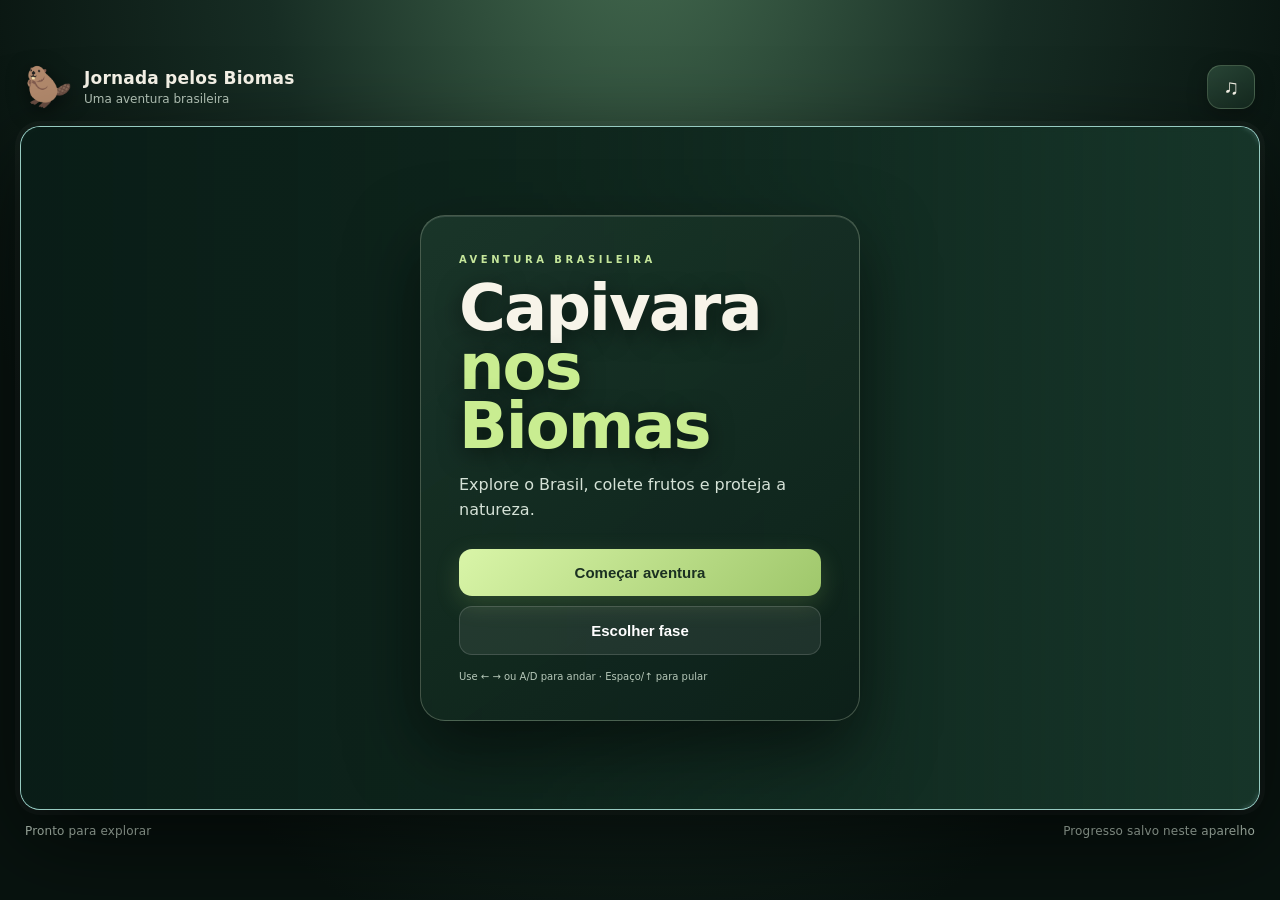
<file: index.html>
<!doctype html><html lang="pt-BR"><head><base target="_top"><meta charset="utf-8"><meta name="viewport" content="width=device-width,initial-scale=1,maximum-scale=1,user-scalable=no"><title>Capivara — Jornada pelos Biomas</title><style>
:root{color-scheme:dark;font-family:Inter,system-ui,-apple-system,Segoe UI,sans-serif;background:#08130f;color:#f7f4e9}*{box-sizing:border-box}body{margin:0;min-height:100svh;background:radial-gradient(ellipse at 50% -15%,#466d51 0,#172d24 42%,#08130f 78%);display:grid;place-items:center;padding:16px}#app{width:min(1240px,100%);display:flex;flex-direction:column;gap:14px}.topbar,footer{display:flex;align-items:center;justify-content:space-between}.topbar{padding:3px 5px}.brand{display:flex;align-items:center;gap:12px}.brand-icon{font-size:38px;filter:drop-shadow(0 5px 10px #0008)}.brand strong{display:block;font-size:17px;letter-spacing:.2px}.brand small,footer{color:#b8c8bb;font-size:12px}.icon-btn{border:1px solid #91ad8a55;background:linear-gradient(145deg,#294536,#14291f);color:#f7f4e9;border-radius:14px;padding:9px 15px;font-size:21px;box-shadow:0 7px 20px #0004}#stage{position:relative;width:100%;aspect-ratio:16/9;max-height:76svh;background:#76b9d2;border:1px solid #c7e7a766;border-radius:20px;overflow:hidden;box-shadow:0 28px 90px #0009,0 0 0 5px #ffffff08,inset 0 0 30px #fff2}canvas{width:100%;height:100%;display:block;touch-action:none;image-rendering:auto}.overlay{position:absolute;inset:0;display:grid;place-items:center;background:linear-gradient(90deg,#081a15e8 0%,#0c2018c9 42%,#10251c30 100%);backdrop-filter:blur(2px)}.overlay.hidden{display:none}.panel{width:min(440px,90%);padding:clamp(20px,4vw,38px);border:1px solid #e2f0ce40;border-radius:25px;background:linear-gradient(145deg,#1c382bdF,#0d2019f2);box-shadow:0 28px 70px #0008,inset 0 1px #ffffff20}.eyebrow{font-size:10px;letter-spacing:3.5px;color:#c5e69b;font-weight:900}.panel h1{font-size:clamp(36px,6vw,64px);line-height:.92;margin:14px 0 16px;letter-spacing:-2px;text-shadow:0 5px 25px #0008}.panel h1 em{color:#c9ed91;font-style:normal}.panel p{color:#d5e2d7;line-height:1.6}.primary,.secondary{width:100%;border:0;border-radius:13px;padding:15px;font-weight:850;margin-top:10px;font-size:15px;transition:transform .16s,filter .16s;cursor:pointer}.primary:hover,.secondary:hover{transform:translateY(-2px);filter:brightness(1.08)}.primary{background:linear-gradient(135deg,#d9f5a8,#9fc76b);color:#1b3021;box-shadow:0 8px 25px #9fc76b33}.secondary{background:#ffffff13;color:#fff;border:1px solid #ffffff25}.panel small{display:block;color:#b6c8b9;font-size:10px;margin-top:16px}.mobile-controls{display:none;justify-content:center;align-items:center;gap:12px}.mobile-controls button{width:60px;height:54px;border-radius:16px;border:1px solid #a7c99a88;background:linear-gradient(145deg,#355b43,#172d22);color:#fff;font-size:20px;font-weight:850;box-shadow:0 6px 18px #0005;touch-action:none;user-select:none}.mobile-controls .jump{width:88px;background:linear-gradient(145deg,#d9f5a8,#9fc76b);color:#203522;font-size:12px}.mobile-controls .run{background:linear-gradient(145deg,#c48a43,#69431f)}footer{padding:0 5px;letter-spacing:.15px}@media(max-width:700px),(pointer:coarse){body{padding:8px;gap:9px}#app{gap:9px}#stage{max-height:none;aspect-ratio:16/10;border-radius:14px}.mobile-controls{display:flex}.topbar strong{font-size:14px}.brand-icon{font-size:30px}footer{font-size:9px}.panel{padding:20px}.panel h1{font-size:38px}}
</style></head><body>
<main id="app"><header class="topbar"><div class="brand"><span class="brand-icon">🦫</span><div><strong>Jornada pelos Biomas</strong><small>Uma aventura brasileira</small></div></div><button id="soundBtn" class="icon-btn" aria-label="Som">♫</button></header>
<section id="stage"><canvas id="gameCanvas" width="960" height="540" aria-label="Jogo de plataforma"></canvas><div id="overlay" class="overlay"><div class="panel"><div class="eyebrow">AVENTURA BRASILEIRA</div><h1>Capivara<br><em>nos Biomas</em></h1><p>Explore o Brasil, colete frutos e proteja a natureza.</p><button id="playBtn" class="primary">Começar aventura</button><button id="levelsBtn" class="secondary">Escolher fase</button><small>Use ← → ou A/D para andar · Espaço/↑ para pular</small></div></div></section>
<nav class="mobile-controls" aria-label="Controles do jogo"><button data-control="left" aria-label="Esquerda">◀</button><button data-control="right" aria-label="Direita">▶</button><button data-control="jump" class="jump" aria-label="Pular">PULAR</button><button data-control="run" class="run" aria-label="Correr">⚡</button></nav>
<footer><span id="status">Pronto para explorar</span><span>Progresso salvo neste aparelho</span></footer></main>
<script>
const CONFIG={W:960,H:540,GRAVITY:.62,MAX_FALL:14,ACCEL:.72,AIR_ACCEL:.42,FRICTION:.82,MAX_SPEED:5.2,RUN_SPEED:7.8,JUMP:-13.2,JUMP_HOLD:-.38,JUMP_HOLD_FRAMES:14,COYOTE:8,BUFFER:9,INVULN:90,GROUND_Y:478};
const BIOME_PALETTE={
 'Mata Atlântica':{sky:'#83c9d8',far:'#4c9b70',near:'#286a4b',ground:'#76503a',top:'#4d9b51',accent:'#f2a34b'},
 'Amazônia':{sky:'#76c8cf',far:'#398b67',near:'#185b48',ground:'#694b36',top:'#3d8748',accent:'#e6c34f'},
 'Cerrado':{sky:'#f3c77d',far:'#c18b4d',near:'#80613c',ground:'#8a5736',top:'#9b873f',accent:'#e56e43'},
 'Caatinga':{sky:'#f5bd78',far:'#c88a54',near:'#9a5e3d',ground:'#89543c',top:'#9b7945',accent:'#e6a63d'},
 'Pantanal':{sky:'#8bc9db',far:'#4f9d82',near:'#32765f',ground:'#72513b',top:'#4c9657',accent:'#e8c65c'},
 'Pampa':{sky:'#9bc9df',far:'#8db17b',near:'#668d62',ground:'#76543b',top:'#67934c',accent:'#e9b85d'}
};

// O protótipo usa arte vetorial desenhada no Canvas; não depende de imagens externas.
const ASSETS={ready:true};

const FX={roundRect(ctx,x,y,w,h,r){ctx.beginPath();ctx.roundRect(x,y,w,h,r);},glow(ctx,x,y,r,color){ctx.save();const g=ctx.createRadialGradient(x,y,0,x,y,r);g.addColorStop(0,color);g.addColorStop(1,'transparent');ctx.fillStyle=g;ctx.beginPath();ctx.arc(x,y,r,0,Math.PI*2);ctx.fill();ctx.restore();}};
class Player{
 constructor(x,y){this.x=x;this.y=y;this.w=48;this.h=40;this.vx=0;this.vy=0;this.face=1;this.grounded=false;this.coyote=0;this.buffer=0;this.jumpHold=0;this.lives=3;this.score=0;this.invuln=0;this.anim=0;this.squash=1;this.stretch=1;this.checkpointX=x;}
 update(input,parts){this.anim+=Math.abs(this.vx)*.095;if(this.grounded)this.coyote=CONFIG.COYOTE;else this.coyote=Math.max(0,this.coyote-1);this.buffer=Math.max(0,this.buffer-1);if(input.jumpPressed)this.buffer=CONFIG.BUFFER;
 const accel=this.grounded?CONFIG.ACCEL:CONFIG.AIR_ACCEL;if(input.left){this.vx-=accel;this.face=-1;}if(input.right){this.vx+=accel;this.face=1;}const cap=input.run?CONFIG.RUN_SPEED:CONFIG.MAX_SPEED;this.vx=Math.max(-cap,Math.min(cap,this.vx));if(!input.left&&!input.right)this.vx*=this.grounded?CONFIG.FRICTION:.985;
 if(this.buffer>0&&this.coyote>0){this.vy=CONFIG.JUMP;this.grounded=false;this.coyote=0;this.buffer=0;this.jumpHold=CONFIG.JUMP_HOLD_FRAMES;this.squash=.78;this.stretch=1.25;for(let i=0;i<9;i++)parts.push(new Particle(this.x+this.w/2,this.y+this.h,Math.random()*4-2,-Math.random()*3,24));}
 if(input.jump&&this.jumpHold>0&&this.vy<0){this.vy+=CONFIG.JUMP_HOLD;this.jumpHold--;}else if(!input.jump)this.jumpHold=0;
 this.vy=Math.min(CONFIG.MAX_FALL,this.vy+CONFIG.GRAVITY);this.x+=this.vx;this.y+=this.vy;this.squash+=(1-this.squash)*.18;this.stretch+=(1-this.stretch)*.18;if(this.invuln>0)this.invuln--;
 if(this.grounded&&Math.abs(this.vx)>2&&Math.random()<.3)parts.push(new Particle(this.x+this.w/2,this.y+this.h,Math.random()*2-1,-Math.random()*2,19));}
 draw(ctx,camera){const x=this.x-camera;if(this.invuln>0&&Math.floor(this.invuln/5)%2===0)return;const run=Math.abs(this.vx)>1&&this.grounded,step=run?Math.sin(this.anim)*4:0;
 ctx.save();ctx.translate(x+this.w/2,this.y+this.h);ctx.scale(this.face,1);ctx.scale(this.stretch,this.squash);ctx.translate(-this.w/2,-this.h);
 // soft contact shadow
 ctx.fillStyle='#17251c55';ctx.beginPath();ctx.ellipse(24,39,23,5,0,0,Math.PI*2);ctx.fill();
 // back feet
 ctx.strokeStyle='#60402e';ctx.lineWidth=5;ctx.lineCap='round';ctx.beginPath();ctx.moveTo(13,30);ctx.lineTo(12-step,38);ctx.moveTo(34,30);ctx.lineTo(34+step,38);ctx.stroke();
 // body gradients
 let fur=ctx.createLinearGradient(0,3,0,36);fur.addColorStop(0,'#d69a62');fur.addColorStop(.48,'#b87949');fur.addColorStop(1,'#805034');
 ctx.fillStyle=fur;ctx.beginPath();ctx.ellipse(23,23,22,14,0,0,Math.PI*2);ctx.fill();
 ctx.fillStyle='#9a603c';ctx.beginPath();ctx.ellipse(10,24,9,10,-.25,0,Math.PI*2);ctx.fill();
 // neck and head
 ctx.fillStyle='#c48653';ctx.beginPath();ctx.ellipse(34,13,12,11,-.2,0,Math.PI*2);ctx.fill();
 ctx.fillStyle='#d49a68';ctx.beginPath();ctx.ellipse(39,19,10,7,.18,0,Math.PI*2);ctx.fill();
 // ears
 ctx.fillStyle='#805035';ctx.beginPath();ctx.ellipse(30,4,4,6,-.3,0,Math.PI*2);ctx.fill();ctx.fillStyle='#d69b70';ctx.beginPath();ctx.ellipse(30,4,2,3,-.3,0,Math.PI*2);ctx.fill();
 // muzzle and nose
 ctx.fillStyle='#e0b184';ctx.beginPath();ctx.ellipse(45,20,5,4,0,0,Math.PI*2);ctx.fill();ctx.fillStyle='#39271f';ctx.beginPath();ctx.ellipse(48,18,2.5,2,0,0,Math.PI*2);ctx.fill();
 // eye highlight
 ctx.fillStyle='#211a16';ctx.beginPath();ctx.arc(37,10,2.2,0,Math.PI*2);ctx.fill();ctx.fillStyle='#fff4d7';ctx.beginPath();ctx.arc(37.7,9.3,.8,0,Math.PI*2);ctx.fill();
 // front feet
 ctx.strokeStyle='#71482f';ctx.lineWidth=5;ctx.beginPath();ctx.moveTo(20,31);ctx.lineTo(20+step,38);ctx.moveTo(39,29);ctx.lineTo(39-step,38);ctx.stroke();
 // fur highlight
 ctx.strokeStyle='#e7b77f';ctx.lineWidth=1.5;ctx.beginPath();ctx.arc(22,17,13,3.6,5.5);ctx.stroke();
 ctx.restore();}
 hurt(){if(this.invuln>0)return false;this.lives--;this.invuln=CONFIG.INVULN;this.vx=-this.face*4;this.vy=-7;return true;}
}
class Platform{constructor(x,y,w,h,kind='soil'){Object.assign(this,{x,y,w,h,kind});}draw(ctx,c,p){const x=this.x-c;if(x+this.w<0||x>CONFIG.W)return;ctx.save();const g=ctx.createLinearGradient(0,this.y,0,this.y+this.h);g.addColorStop(0,p.top);g.addColorStop(.18,p.ground);g.addColorStop(1,'#392f2b');ctx.fillStyle=g;ctx.fillRect(x,this.y,this.w,this.h);ctx.fillStyle=this.kind==='stone'?'#b4ad91':p.top;FX.roundRect(ctx,x,this.y-2,this.w,12,5);ctx.fill();ctx.fillStyle='#ffffff20';ctx.fillRect(x,this.y+10,this.w,2);for(let i=0;i<this.w;i+=23){ctx.fillStyle='#241f1b30';ctx.fillRect(x+i,this.y+18+(i%3)*4,2,Math.max(3,this.h-20));}ctx.restore();}}
class Enemy{constructor(x,y,min,max,type='crab'){Object.assign(this,{x,y,w:34,h:25,min,max,type,dir:1,dead:false,phase:Math.random()*5});}update(){this.phase+=.12;this.x+=this.dir*(this.type==='bird'?1.6:1.25);if(this.x<this.min||this.x+this.w>this.max)this.dir*=-1;}draw(ctx,c){if(this.dead)return;ctx.save();ctx.translate(this.x-c,this.y+Math.sin(this.phase)*2);if(this.type==='bird'){ctx.fillStyle='#f2d18a';ctx.beginPath();ctx.ellipse(17,13,14,9,0,0,Math.PI*2);ctx.fill();ctx.strokeStyle='#a66d3b';ctx.lineWidth=3;ctx.beginPath();ctx.moveTo(12,12);ctx.quadraticCurveTo(17,0,23,12);ctx.stroke();ctx.fillStyle='#e18c46';ctx.beginPath();ctx.moveTo(29,12);ctx.lineTo(37,15);ctx.lineTo(29,17);ctx.fill();}else{ctx.fillStyle='#354d43';ctx.beginPath();ctx.ellipse(17,15,17,10,0,0,Math.PI*2);ctx.fill();ctx.strokeStyle='#263b33';ctx.lineWidth=3;for(let i=0;i<3;i++){ctx.beginPath();ctx.moveTo(8+i*8,19);ctx.lineTo(5+i*8,25);ctx.stroke();}ctx.fillStyle='#fff4d9';ctx.beginPath();ctx.arc(this.dir>0?24:10,9,3,0,Math.PI*2);ctx.fill();ctx.fillStyle='#171d19';ctx.fillRect(this.dir>0?25:9,8,2,3);}ctx.restore();}}
class Fruit{constructor(x,y){Object.assign(this,{x,y,w:18,h:20,base:y,phase:Math.random()*6,collected:false});}update(){this.phase+=.07;this.y=this.base+Math.sin(this.phase)*4;}draw(ctx,c,p){if(this.collected)return;const x=this.x-c+9,y=this.y+10;FX.glow(ctx,x,y,24,p.accent+'66');ctx.save();const g=ctx.createRadialGradient(x-3,y-4,1,x,y,10);g.addColorStop(0,'#fff5b0');g.addColorStop(.35,p.accent);g.addColorStop(1,'#a74724');ctx.fillStyle=g;ctx.beginPath();ctx.arc(x,y,8,0,Math.PI*2);ctx.fill();ctx.strokeStyle='#f7d28a';ctx.lineWidth=1;ctx.stroke();ctx.strokeStyle='#315c35';ctx.lineWidth=3;ctx.beginPath();ctx.moveTo(x,y-7);ctx.quadraticCurveTo(x+2,y-14,x+7,y-12);ctx.stroke();ctx.restore();}}
class Particle{constructor(x,y,vx,vy,life){Object.assign(this,{x,y,vx,vy,life,max:life,size:2+Math.random()*4});}update(){this.x+=this.vx;this.y+=this.vy;this.vy+=.08;this.life--;}draw(ctx,c){ctx.save();ctx.globalAlpha=Math.max(0,this.life/this.max);FX.glow(ctx,this.x-c,this.y,this.size*3,'#f7d88b88');ctx.fillStyle='#fff0b8';ctx.beginPath();ctx.arc(this.x-c,this.y,this.size/2,0,Math.PI*2);ctx.fill();ctx.restore();}}

const BIOMES=[
 {name:'Mata Atlântica',levels:['Trilha da Floresta','Cachoeira Escondida','Guardião da Mata']},
 {name:'Amazônia',levels:['Rios da Amazônia','Árvores Gigantes','Coração da Floresta']},
 {name:'Cerrado',levels:['Campos Dourados','Veredas','Chapada Encantada']},
 {name:'Caatinga',levels:['Sertão de Pedra','Oásis do Mandacaru','Sol do Sertão']},
 {name:'Pantanal',levels:['Planície Alagada','Caminho das Garças','Reino das Águas']},
 {name:'Pampa',levels:['Campos Sulinos','Vento dos Pampas','Horizonte Livre']}
];
function makeLevel(index){const biome=BIOMES[Math.floor(index/3)],sub=index%3,seed=index+1,width=2600+sub*250,plats=[new Platform(0,CONFIG.GROUND_Y,width,100)];let x=170;for(let i=0;i<12+sub*2;i++){const y=CONFIG.GROUND_Y-85-(i%3)*48;const w=110+(i%2)*35;plats.push(new Platform(x,y,w,18,i%4===0?'stone':'soil'));x+=175+(i%3)*22;}
 const fruits=[];for(let i=0;i<22+sub*3;i++){const px=140+i*105;const py=(i%3===0?CONFIG.GROUND_Y-140:CONFIG.GROUND_Y-55-(i%2)*35);fruits.push(new Fruit(px,py));}
 const enemies=[];for(let i=0;i<7+sub;i++){const ex=380+i*285;enemies.push(new Enemy(ex,CONFIG.GROUND_Y-27,ex-45,ex+125,i%3===0?'bird':'crab'));}
 return {index,name:biome.name,title:biome.levels[sub],width,platforms:plats,fruits,enemies,start:{x:55,y:CONFIG.GROUND_Y-45},palette:BIOME_PALETTE[biome.name],biome:biome.name};}

const UI={hud(ctx,p,l){ctx.save();ctx.fillStyle='#10251ddd';ctx.fillRect(14,12,390,66);ctx.fillStyle='#fff';ctx.font='bold 17px system-ui';ctx.fillText(l.biome+' · '+l.title,28,37);ctx.font='14px system-ui';ctx.fillText('🍒 '+p.score+'     ♥ '+p.lives+'     Fase '+(l.index+1)+'/18',28,61);ctx.restore();},message(ctx,title,sub){ctx.save();ctx.fillStyle='#10251edb';ctx.fillRect(0,0,CONFIG.W,CONFIG.H);ctx.textAlign='center';ctx.fillStyle='#d4e9a3';ctx.font='bold 42px system-ui';ctx.fillText(title,CONFIG.W/2,CONFIG.H/2-8);ctx.fillStyle='white';ctx.font='18px system-ui';ctx.fillText(sub,CONFIG.W/2,CONFIG.H/2+32);ctx.restore();}};

(()=>{
const canvas=document.getElementById('gameCanvas'),ctx=canvas.getContext('2d'),overlay=document.getElementById('overlay'),status=document.getElementById('status');let level,player,parts=[],camera=0,state='menu',levelIndex=0,score=0,sound=true,keys={left:false,right:false,jump:false,jumpPressed:false,run:false},last=0,worldTime=0;
function loadLevel(i){levelIndex=Math.max(0,Math.min(17,i));level=makeLevel(levelIndex);player=new Player(level.start.x,level.start.y);player.score=score;parts=[];camera=0;state='playing';overlay.classList.add('hidden');status.textContent=level.biome+' · '+level.title;}
function start(){score=0;loadLevel(0);}function finish(){state='won';overlay.classList.remove('hidden');overlay.querySelector('.eyebrow').textContent='FASE CONCLUÍDA';overlay.querySelector('h1').innerHTML='Muito bem!<br><em>🦫</em>';overlay.querySelector('p').textContent=levelIndex===17?'Você concluiu os seis biomas do Brasil!':'Frutos coletados e natureza protegida. Próxima parada: '+BIOMES[Math.floor((levelIndex+1)/3)].name+'.';document.getElementById('playBtn').textContent=levelIndex===17?'Jogar novamente':'Próxima fase';document.getElementById('levelsBtn').textContent='Voltar ao início';}
function lose(){state='over';overlay.classList.remove('hidden');overlay.querySelector('.eyebrow').textContent='FIM DE JOGO';overlay.querySelector('h1').innerHTML='Vamos<br><em>tentar de novo?</em>';overlay.querySelector('p').textContent='A aventura continua. Seu melhor progresso fica salvo neste aparelho.';document.getElementById('playBtn').textContent='Tentar novamente';document.getElementById('levelsBtn').textContent='Voltar ao início';}
function overlap(a,b){return a.x<b.x+b.w&&a.x+a.w>b.x&&a.y<b.y+b.h&&a.y+a.h>b.y;}
function update(){if(state!=='playing')return;worldTime++;player.update(keys,parts);const wasGrounded=player.grounded;player.grounded=false;
 for(const p of level.platforms){if(overlap(player,p)&&player.vy>=0&&player.y+player.h-player.vy<=p.y+8){player.y=p.y-player.h;player.vy=0;player.grounded=true;if(!wasGrounded){player.squash=1.2;player.stretch=.82;}}}
 if(player.y>CONFIG.H+100){if(player.hurt()){player.x=player.checkpointX;player.y=level.start.y;}if(player.lives<=0)lose();}
 for(const e of level.enemies){if(e.dead)continue;e.update();if(overlap(player,e)){if(player.vy>1&&player.y+player.h-player.vy<e.y+12){e.dead=true;player.vy=-8;player.score+=25;}else if(player.hurt()&&player.lives<=0)lose();}}
 for(const f of level.fruits){f.update();if(!f.collected&&overlap(player,f)){f.collected=true;player.score+=10;for(let i=0;i<10;i++)parts.push(new Particle(f.x+8,f.y+8,Math.random()*5-2.5,Math.random()*-4,26));}}
 parts.forEach(p=>p.update());parts=parts.filter(p=>p.life>0);camera=Math.max(0,Math.min(level.width-CONFIG.W,camera+(player.x-CONFIG.W*.35-camera)*.09));keys.jumpPressed=false;
 if(level.fruits.every(f=>f.collected)){score=player.score;try{localStorage.setItem('capivaraProgress',JSON.stringify({unlocked:Math.max(levelIndex+2,Number(localStorage.getItem('capivaraUnlocked')||1)),score}));localStorage.setItem('capivaraUnlocked',String(Math.max(levelIndex+2,Number(localStorage.getItem('capivaraUnlocked')||1))));}catch(e){}finish();}}
function cloud(x,y,s){ctx.save();ctx.translate(x,y);ctx.scale(s,s);ctx.fillStyle='#ffffff55';ctx.beginPath();ctx.arc(0,8,20,0,Math.PI*2);ctx.arc(23,0,27,0,Math.PI*2);ctx.arc(49,10,19,0,Math.PI*2);ctx.fill();ctx.restore();}
function tree(x,y,s,p,variant){ctx.save();ctx.translate(x,y);ctx.scale(s,s);ctx.fillStyle='#302f2755';ctx.beginPath();ctx.ellipse(0,2,38,8,0,0,Math.PI*2);ctx.fill();ctx.fillStyle=variant?'#62442f':'#58402e';ctx.fillRect(-5,-105,10,108);ctx.fillStyle=p.far;ctx.beginPath();ctx.arc(-14,-106,34,0,Math.PI*2);ctx.arc(17,-119,39,0,Math.PI*2);ctx.arc(0,-143,30,0,Math.PI*2);ctx.fill();ctx.fillStyle='#ffffff18';ctx.beginPath();ctx.arc(8,-137,20,3.5,5.6);ctx.fill();ctx.restore();}
function background(){const p=level.palette;const g=ctx.createLinearGradient(0,0,0,CONFIG.H);g.addColorStop(0,p.sky);g.addColorStop(.62,level.biome==='Caatinga'?'#f6c88a':'#b9dcae');g.addColorStop(1,'#e9d6a1');ctx.fillStyle=g;ctx.fillRect(0,0,CONFIG.W,CONFIG.H);
 // sun bloom and distant atmospheric mountains
 const sunX=760-camera*.035;const sun=ctx.createRadialGradient(sunX,100,8,sunX,100,145);sun.addColorStop(0,'#fff5c9b0');sun.addColorStop(1,'#fff5c900');ctx.fillStyle=sun;ctx.fillRect(0,0,CONFIG.W,300);ctx.fillStyle=p.far;ctx.beginPath();ctx.moveTo(0,CONFIG.GROUND_Y);for(let i=0;i<8;i++){let x=i*155-(camera*.12%155);ctx.quadraticCurveTo(x+70,215+(i%3)*36,x+155,CONFIG.GROUND_Y);}ctx.fill();
 cloud((120-camera*.08)%1150,95,.9);cloud((520-camera*.06)%1200,145,.65);cloud((880-camera*.1)%1200,72,.8);
 // midground forest silhouettes
 for(let i=0;i<12;i++){const x=((i*112-camera*.32)%(CONFIG.W+180)+CONFIG.W+180)%(CONFIG.W+180)-90;tree(x,CONFIG.GROUND_Y+8,.55+(i%3)*.12,p,i%2);}
 // foreground foliage framing the scene
 ctx.fillStyle=p.near;for(let i=0;i<9;i++){const x=((i*145-camera*.62)%(CONFIG.W+180)+CONFIG.W+180)%(CONFIG.W+180)-80;ctx.beginPath();ctx.ellipse(x,CONFIG.GROUND_Y+18,45,24,0,Math.PI,Math.PI*2);ctx.fill();}
 // soft atmospheric haze
 const haze=ctx.createLinearGradient(0,300,0,CONFIG.GROUND_Y);haze.addColorStop(0,'#fff0');haze.addColorStop(1,'#f4e4ad35');ctx.fillStyle=haze;ctx.fillRect(0,300,CONFIG.W,CONFIG.H-300);
}
function draw(){if(!level){ctx.fillStyle='#18392c';ctx.fillRect(0,0,CONFIG.W,CONFIG.H);return;}ctx.save();background();for(const p of level.platforms)p.draw(ctx,camera,level.palette);for(const f of level.fruits)f.draw(ctx,camera,level.palette);for(const e of level.enemies)e.draw(ctx,camera);for(const p of parts)p.draw(ctx,camera);player.draw(ctx,camera);UI.hud(ctx,player,level);
 // cinematic vignette and subtle color grade
 const vignette=ctx.createRadialGradient(480,250,150,480,270,610);vignette.addColorStop(0,'#101b1800');vignette.addColorStop(1,'#101b184f');ctx.fillStyle=vignette;ctx.fillRect(0,0,CONFIG.W,CONFIG.H);
 ctx.restore();if(state==='over')UI.message(ctx,'FIM DE JOGO','Toque em tentar novamente');}
function loop(t){last=t;if(state==='playing')update();draw();requestAnimationFrame(loop);}
function key(e,on){const k=e.key.toLowerCase();if(['arrowleft','arrowright','arrowup',' ','a','d','shift','w'].includes(k))e.preventDefault();if(k==='arrowleft'||k==='a')keys.left=on;if(k==='arrowright'||k==='d')keys.right=on;if(k==='shift')keys.run=on;if(k==='arrowup'||k==='w'||k===' ') {if(on&&!keys.jump)keys.jumpPressed=true;keys.jump=on;}}
window.addEventListener('keydown',e=>key(e,true));window.addEventListener('keyup',e=>key(e,false));window.addEventListener('blur',()=>{keys={left:false,right:false,jump:false,jumpPressed:false,run:false};});
document.querySelectorAll('[data-control]').forEach(b=>{const k=b.dataset.control,down=e=>{e.preventDefault();if(k==='left')keys.left=true;else if(k==='right')keys.right=true;else if(k==='run')keys.run=true;else{if(!keys.jump)keys.jumpPressed=true;keys.jump=true;}},up=e=>{e.preventDefault();if(k==='left')keys.left=false;else if(k==='right')keys.right=false;else if(k==='run')keys.run=false;else keys.jump=false;};b.addEventListener('pointerdown',down);b.addEventListener('pointerup',up);b.addEventListener('pointerleave',up);b.addEventListener('pointercancel',up);});
document.getElementById('playBtn').addEventListener('click',()=>{if(state==='won'&&levelIndex<17)loadLevel(levelIndex+1);else start();});document.getElementById('levelsBtn').addEventListener('click',()=>{const n=Number(prompt('Digite a fase de 1 a 18:','1'));if(Number.isInteger(n)&&n>=1&&n<=18){const unlocked=Number(localStorage.getItem('capivaraUnlocked')||1);if(n<=unlocked)loadLevel(n-1);else alert('Conclua as fases anteriores para desbloquear esta.');}else{overlay.querySelector('.eyebrow').textContent='AVENTURA BRASILEIRA';overlay.querySelector('h1').innerHTML='Capivara<br><em>nos Biomas</em>';overlay.querySelector('p').textContent='Explore o Brasil, colete frutos e proteja a natureza.';document.getElementById('playBtn').textContent='Começar aventura';document.getElementById('levelsBtn').textContent='Escolher fase';state='menu';}});
document.getElementById('soundBtn').addEventListener('click',e=>{sound=!sound;e.currentTarget.textContent=sound?'♫':'♪';});requestAnimationFrame(loop);
})();
</script>
</body></html>
</file>
